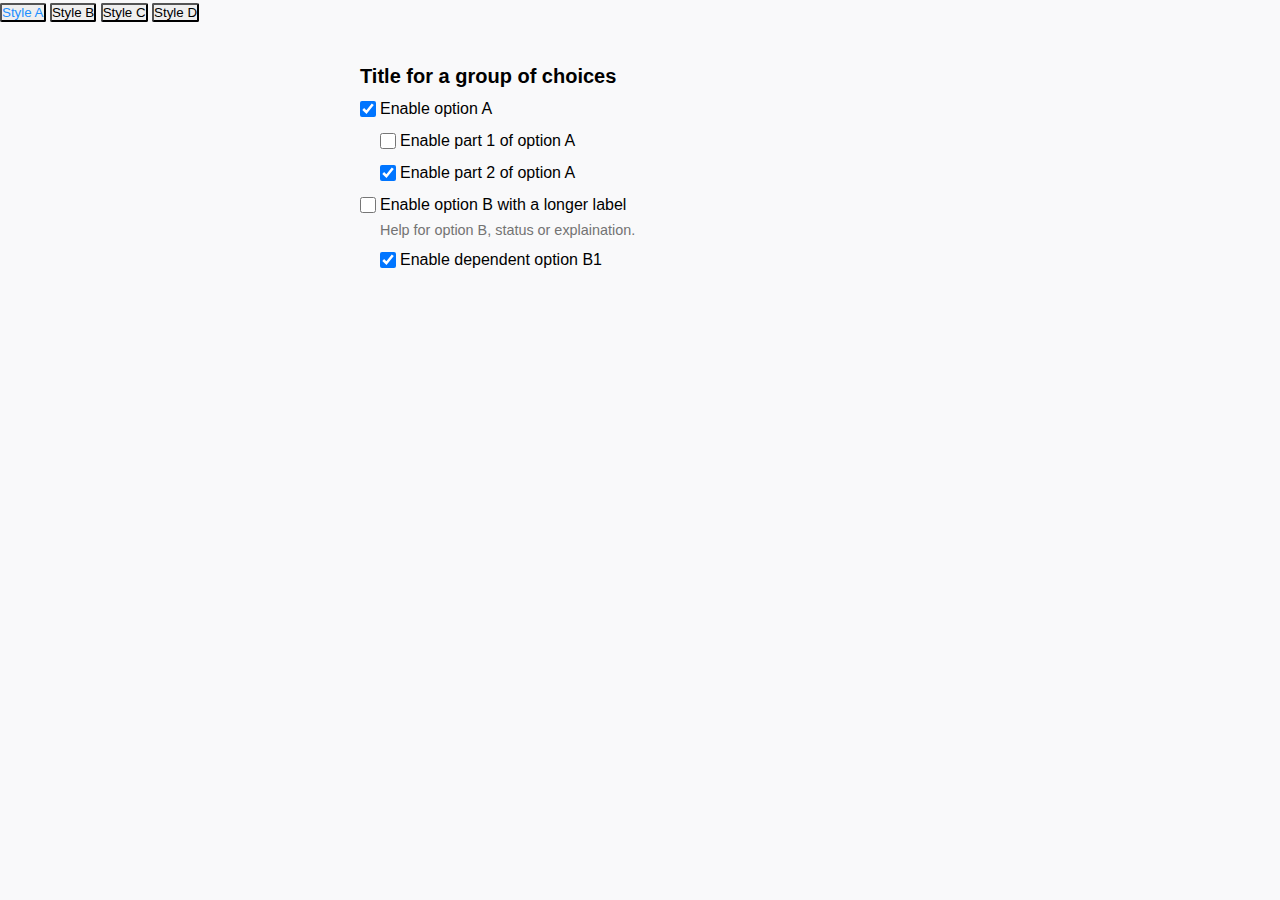
<file: PDS/components/checkbox/index.html>
<!DOCTYPE html>
<html>
<head>
  <meta charset="utf-8">
  <meta name="viewport" content="width=device-width">
  <meta name="description" content="Checkbox - Component - PDS">
  <title>Checkbox - Component - PDS</title>
  <link href="./../../base.css" rel="stylesheet">
  <link href="./../../variables.css" rel="stylesheet">
  <link href="./../../font.css" rel="stylesheet">
  <link href="./style.css" rel="stylesheet" title="styleA">
  <link href="./styleB.css" rel="alternate stylesheet" title="styleB">
  <link href="./styleC.css" rel="alternate stylesheet" title="styleC">
  <link href="./styleD.css" rel="alternate stylesheet" title="styleD">
  <style>
  </style>
</head>
<body onload="(function(){set_style_from_cookie(); updateBottomUp(); updateChild();})()">
  <form id="stlyeflip">
    <input type="submit" onclick="switch_style('styleA');return false;" name="theme" value="Style A" id="styleA">
    <input type="submit" onclick="switch_style('styleB');return false;" name="theme" value="Style B" id="styleB">
    <input type="submit" onclick="switch_style('styleC');return false;" name="theme" value="Style C" id="styleC">
    <input type="submit" onclick="switch_style('styleD');return false;" name="theme" value="Style D" id="styleD">
  </form>
  <div class="container-content">
    <section id="section-general-startup">
      <h2 class="label-section">Title for a group of choices</h2>
      <!--
      consider native fieldset & label approach to group Checkboxes
      https://developer.mozilla.org/en-US/docs/Web/HTML/Element/input/checkbox#Handling_multiple_checkboxes
      -->
      <div class="group-ui-elements item-checkbox">
        <input id="checkbox-01" type="checkbox" checked>
        <label for="checkbox-01">Enable option A</label>
      </div>
      <div class="group-ui-elements item-checkbox subcheckbox">
        <input id="checkbox-02" type="checkbox" class="part">
        <label for="checkbox-02">Enable part 1 of option A</label>
      </div>
      <div class="group-ui-elements item-checkbox subcheckbox">
        <input id="checkbox-03" type="checkbox" class="part" checked>
        <label for="checkbox-03">Enable part 2 of option A</label>
      </div>
      <div class="group-ui-elements item-checkbox has-helptext">
        <input id="checkbox-04" type="checkbox">
        <label for="checkbox-04">Enable option B with a longer label</label>
      </div>
      <div class="group-ui-elements item-helptext">
        Help for option B, status or explaination.
      </div>
      <div class="group-ui-elements item-checkbox subcheckbox">
        <input id="checkbox-05" type="checkbox" checked>
        <label for="checkbox-05">Enable dependent option B1</label>
      </div>
    </section>
  </div>


  <script src="./styleflip.js"></script>
  <script src="./checkcheckboxstate.js"></script>
</body>
</html>
</file>
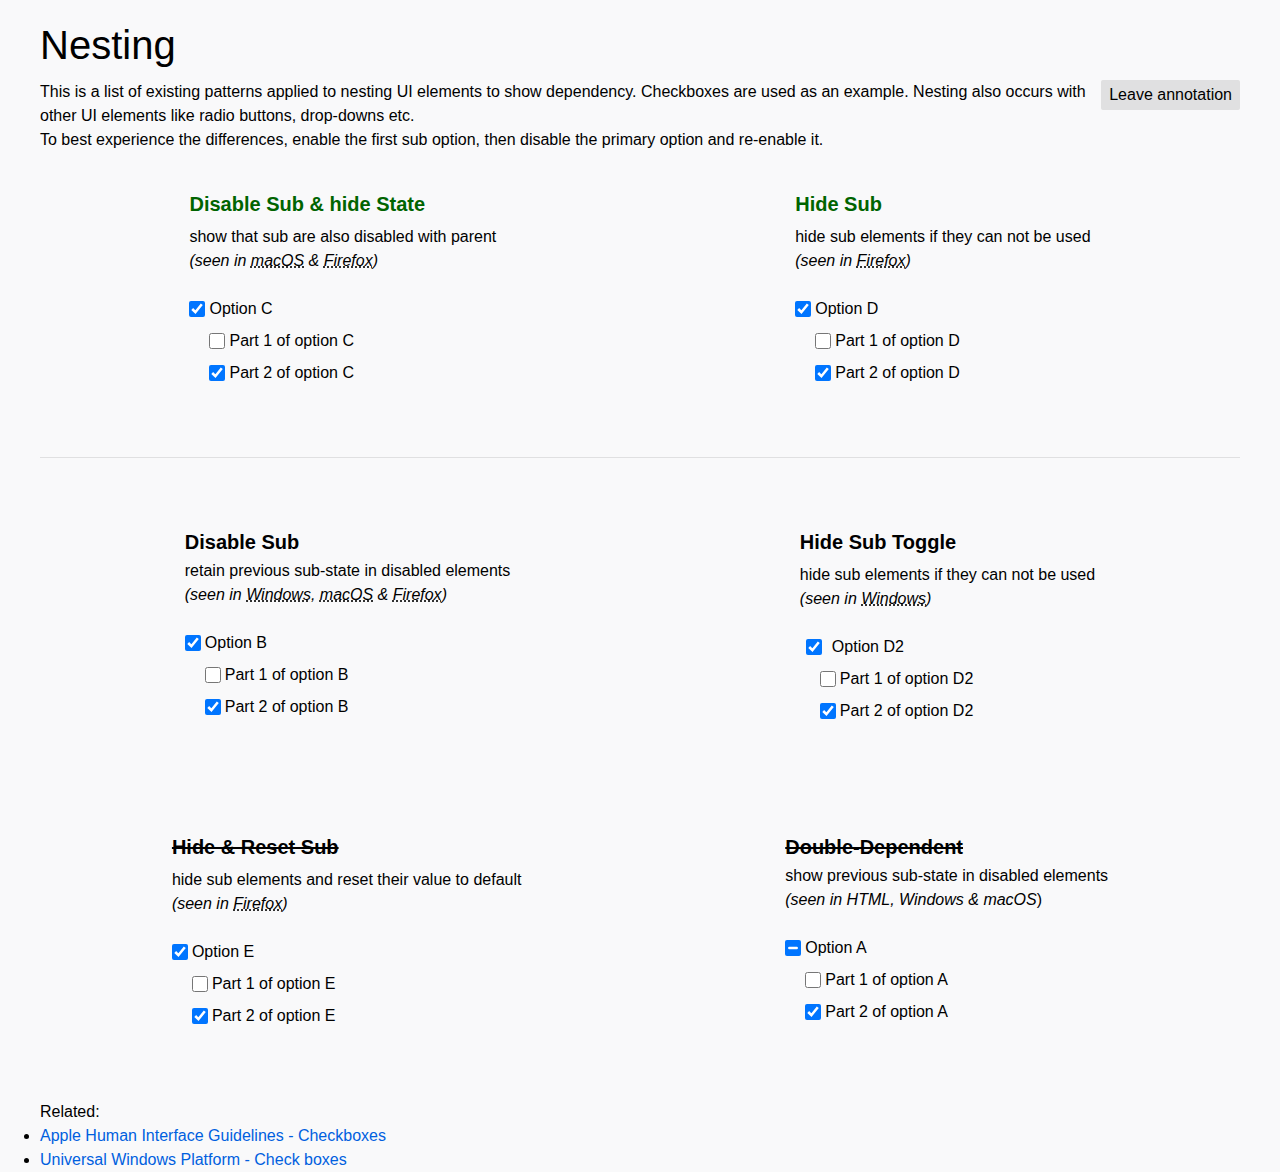
<file: PDS/components/nesting_UI_elements/index.html>
<!DOCTYPE html>
<html>
<head>
  <meta charset="utf-8">
  <meta name="viewport" content="width=device-width">
  <meta name="description" content="Nesting - Pattern - PDS">
  <title>Nesting - Pattern - PDS</title>
  <link href="./../../base.css" rel="stylesheet">
  <link href="./../../variables.css" rel="stylesheet">
  <link href="./../../font.css" rel="stylesheet">
  <link href="./styles.css" rel="stylesheet">
  <style>
  </style>
</head>
<body onload="(function(){updateBottomUp(); updateChild(); alluncheck_updateChild(); updateHideChild(); updateHideChild_toggle(); updateHideResSub();})()" style="margin:20px 40px; height: auto;">

  <h1 class="label-section" style="margin-bottom:10px;">Nesting</h1>
  <button onclick="(function(){annotateis();})()" style="float:right;">Leave annotation</button>
  <p>This is a list of existing patterns applied to nesting UI elements to show dependency. Checkboxes are used as an example. Nesting also occurs with other UI elements like radio buttons, drop-downs etc.</p>
  <p>To best experience the differences, enable the first sub option, then disable the primary option and re-enable it.</p>
  <div style="display: flex; flex-wrap: wrap; justify-content: flex-start;">


    <div class="container-content">
      <section id="disable-visible-state">
        <h2 class="label-section" style="color:darkgreen;">Disable Sub &amp; hide State</h2>
        <p class="label-section">show that sub are also disabled with parent<br/>
          <em>(seen in <abbr title="Preferences - App Store">macOS</abbr> &amp; <abbr title="Firefox Preferences - Search Suggestions, Data Collection">Firefox</abbr>)</em><br/>&nbsp;</p>
        <div class="group-ui-elements item-checkbox">
          <input id="alluncheck_parent" type="checkbox" checked>
          <label for="alluncheck_parent">Option C</label>
        </div>
        <div class="group-ui-elements item-checkbox subcheckbox">
          <input id="alluncheck_childA" type="checkbox">
          <label for="alluncheck_childA">Part 1 of option C</label>
        </div>
        <div class="group-ui-elements item-checkbox subcheckbox">
          <input id="alluncheck_childB" type="checkbox" checked>
          <label for="alluncheck_childB">Part 2 of option C</label>
        </div>
      </section>
    </div>

    <div class="container-content">
      <section id="disable-visible-state">
        <h2 class="label-section" style="color:darkgreen;">Hide Sub</h2>
        <p class="label-section">hide sub elements if they can not be used<br/>
          <em>(seen in <abbr title="Firefox Preferences - Performance">Firefox</abbr>)</em><br/>&nbsp;</p>
        <div class="group-ui-elements item-checkbox">
          <input id="hidesub_parent" type="checkbox" checked>
          <label for="hidesub_parent">Option D</label>
        </div>
        <div class="group-ui-elements item-checkbox subcheckbox">
          <input id="hidesub_childA" type="checkbox">
          <label for="hidesub_childA">Part 1 of option D</label>
        </div>
        <div class="group-ui-elements item-checkbox subcheckbox">
          <input id="hidesub_childB" type="checkbox" checked>
          <label for="hidesub_childB">Part 2 of option D</label>
        </div>
      </section>
    </div>

<hr/>

    <div class="container-content">
      <section id="disable-sub-retain">
        <h2 class="label-section group-ui-elements has-helptext">Disable Sub</h2>
        <p class="label-section">retain previous sub-state in disabled elements<br/>
          <em>(seen in <abbr title="Settings - Network - Proxy">Windows</abbr>, <abbr title="Preferences - Date and Time">macOS</abbr> &amp; <abbr title="Preferences - Block dangerous content">Firefox</abbr>)</em><br/>&nbsp;</p>
        <div class="group-ui-elements item-checkbox">
          <input id="checkbox-04" type="checkbox" checked>
          <label for="checkbox-04">Option B</label>
        </div>
        <div class="group-ui-elements item-checkbox subcheckbox">
          <input id="checkbox-05" type="checkbox">
          <label for="checkbox-05">Part 1 of option B</label>
        </div>
        <div class="group-ui-elements item-checkbox subcheckbox">
          <input id="checkbox-06" type="checkbox" checked>
          <label for="checkbox-06">Part 2 of option B</label>
        </div>
      </section>
    </div>

    <div class="container-content">
      <section id="disable-visible-state">
        <h2 class="label-section">Hide Sub Toggle</h2>
        <p class="label-section">hide sub elements if they can not be used<br/>
          <em>(seen in <abbr title="Windows 10 Preferences">Windows</abbr>)</em><br/>&nbsp;</p>
        <div class="group-ui-elements item-checkbox">
          <input id="hidesubt_parent" class="toggle" type="checkbox" checked>
          <label for="hidesubt_parent">Option D2</label>
        </div>
        <div class="group-ui-elements item-checkbox subcheckbox">
          <input id="hidesubt_childA" type="checkbox">
          <label for="hidesubt_childA">Part 1 of option D2</label>
        </div>
        <div class="group-ui-elements item-checkbox subcheckbox">
          <input id="hidesubt_childB" type="checkbox" checked>
          <label for="hidesubt_childB">Part 2 of option D2</label>
        </div>
      </section>
    </div>

    <div class="container-content">
      <section id="disable-visible-state">
        <h2 class="label-section" style="text-decoration:line-through;">Hide &amp; Reset Sub</h2>
        <p class="label-section">hide sub elements and reset their value to default<br/>
          <em>(seen in <abbr title="Firefox Preferences - History">Firefox</abbr>)</em><br/>&nbsp;</p>
        <div class="group-ui-elements item-checkbox">
          <input id="hideResSub_parent" type="checkbox" checked>
          <label for="hideResSub_parent">Option E</label>
        </div>
        <div class="group-ui-elements item-checkbox subcheckbox">
          <input id="hideResSub_childA" type="checkbox">
          <label for="hideResSub_childA">Part 1 of option E</label>
        </div>
        <div class="group-ui-elements item-checkbox subcheckbox">
          <input id="hideResSub_childB" type="checkbox" checked>
          <label for="hideResSub_childB">Part 2 of option E</label>
        </div>
      </section>
    </div>

    <div class="container-content">
      <section id="indetermined">
        <h2 class="label-section group-ui-elements has-helptext" style="text-decoration:line-through;">Double-Dependent</h2>
        <p class="label-section">show previous sub-state in disabled elements<br/>
          <em>(seen in HTML, Windows &amp; macOS</em>)<br/>&nbsp;</p>
        <div class="group-ui-elements item-checkbox">
          <input id="checkbox-01" type="checkbox" checked>
          <label for="checkbox-01">Option A</label>
        </div>
        <div class="group-ui-elements item-checkbox subcheckbox">
          <input id="checkbox-02" type="checkbox" class="part">
          <label for="checkbox-02">Part 1 of option A</label>
        </div>
        <div class="group-ui-elements item-checkbox subcheckbox">
          <input id="checkbox-03" type="checkbox" class="part" checked>
          <label for="checkbox-03">Part 2 of option A</label>
        </div>
      </section>
    </div>

  </div>

  <p>Related:
    <ul>
      <li><a href="https://developer.apple.com/macos/human-interface-guidelines/buttons/checkboxes/#bxlabels-checkboxes-onoff-examples">Apple Human Interface Guidelines - Checkboxes</a></li>
      <li><a href="https://docs.microsoft.com/en-us/windows/uwp/design/controls-and-patterns/checkbox">Universal Windows Platform - Check boxes</a></li>
    </ul>
  </p>
  <script src="./checkcheckboxstate.js"></script>
</body>
</html>
</file>
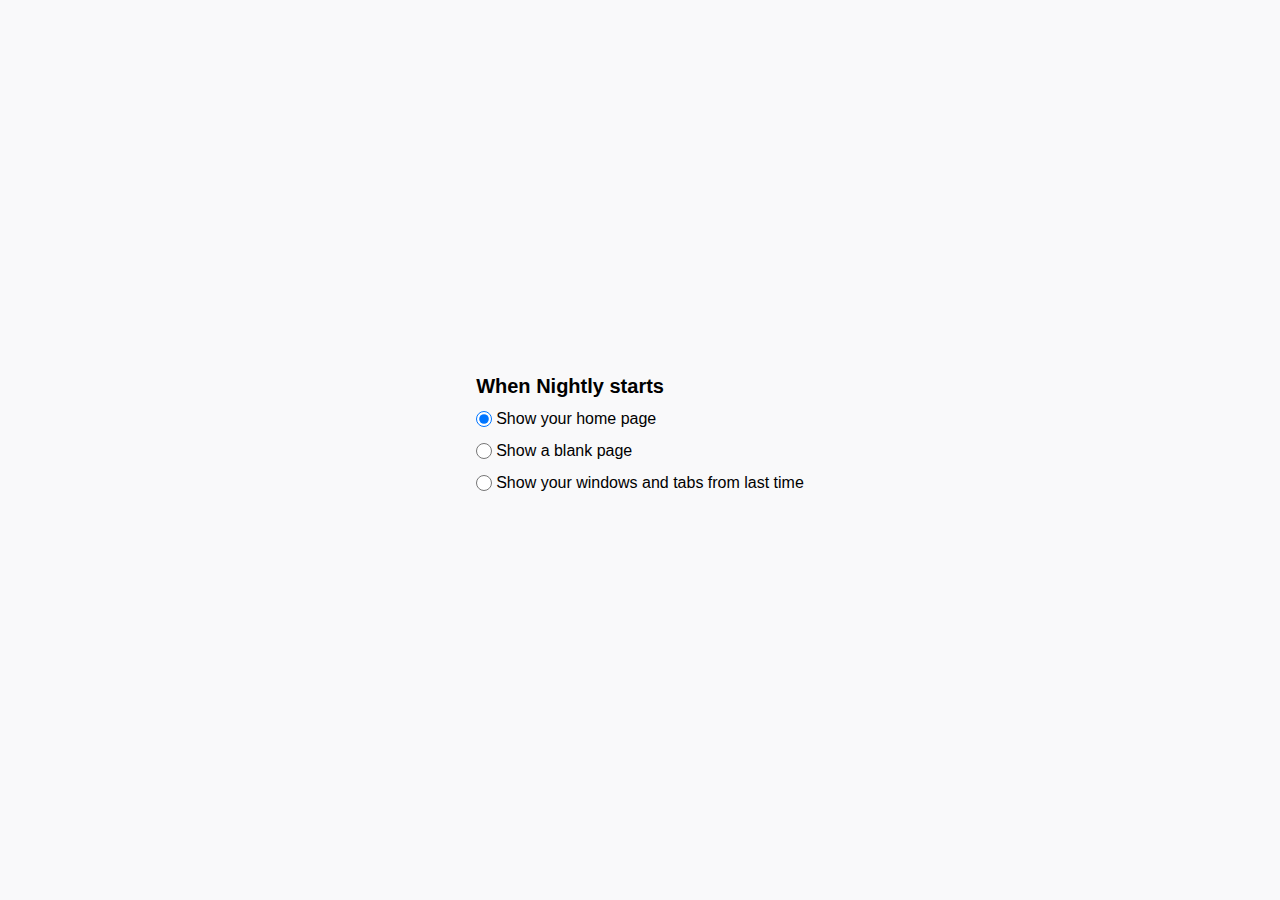
<file: PDS/components/radio-buttons/index.html>
<!DOCTYPE html>
<html>
<head>
  <meta charset="utf-8">
  <meta name="viewport" content="width=device-width">
  <meta name="description" content="Radio-Buttons - Component - PDS">
  <title>Radio-Buttons - Component - PDS</title>
  <link href="./../../base.css" rel="stylesheet">
  <link href="./../../variables.css" rel="stylesheet">
  <link href="./../../font.css" rel="stylesheet">
  <link href="./style.css" rel="stylesheet"
</head>
<body class="demo">
  <div class="container-demo">
    <section id="section-general-startup">
      <h2 class="label-section">When Nightly starts</h2>
      <div class="group-ui-elements">
        <div class="group-ui-elements item-radiobutton">
          <input type="radio" name="group1" id="radio-01" checked>
          <label for="radio-01">Show your home page</label>
        </div>
        <div class="group-ui-elements item-radiobutton">
          <input type="radio" name="group1" id="radio-02">
          <label for="radio-02">Show a blank page</label>
        </div>
        <div class="group-ui-elements item-radiobutton">
          <input type="radio" name="group1" id="radio-03">
          <label for="radio-03">Show your windows and tabs from last time</label>
        </div>
      </div>
    </section>
  </div>
</body>
</html>
</file>
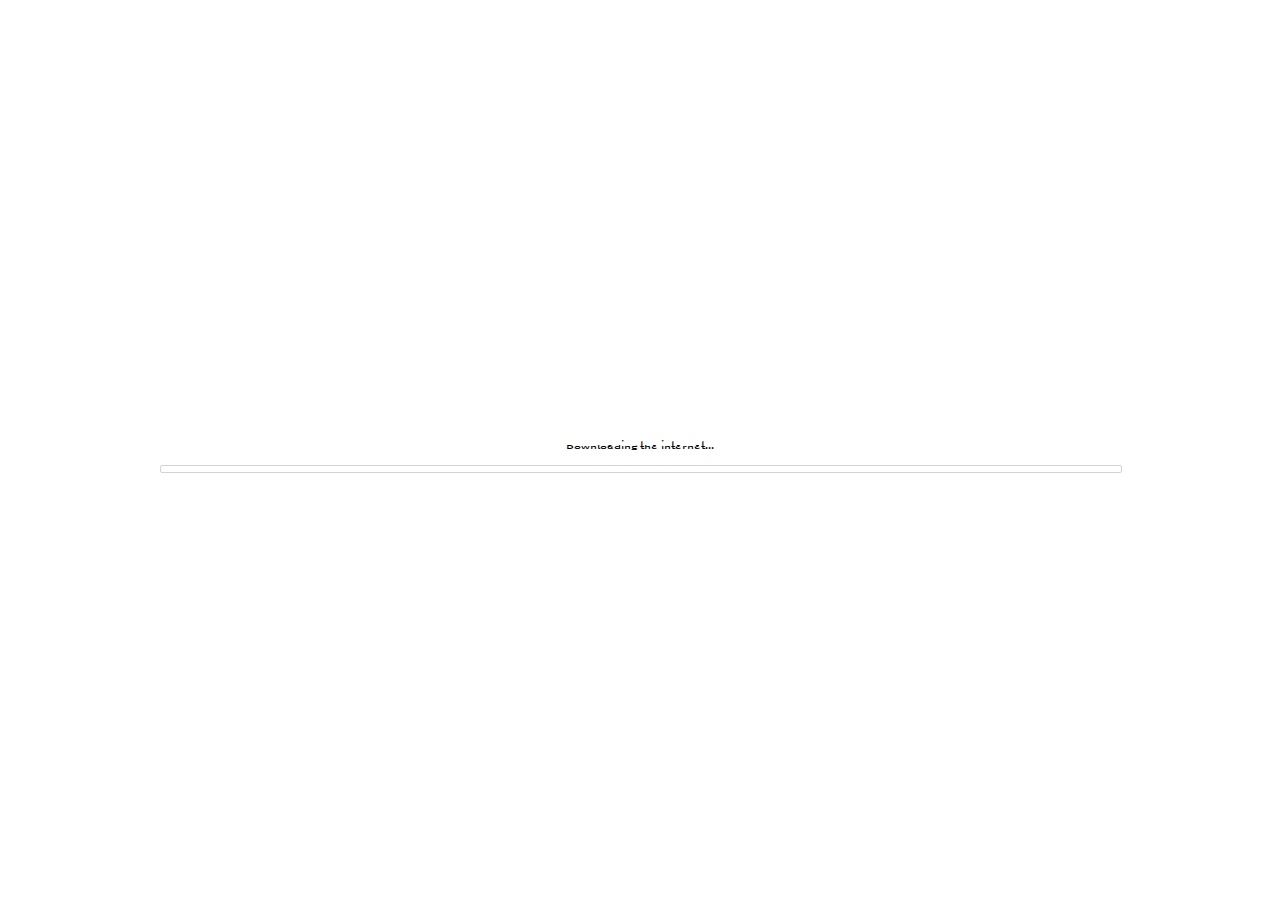
<file: PerceivedPerformance/Tolerance/example-do.html>
<!DOCTYPE html>
<html>
<head>
  <meta charset="utf-8">
  <meta name="viewport" content="width=device-width">
  <meta name="description" content="Do - Tolerance - Perceived Performance">
  <title>Do - Tolerance - Perceived Performance</title>
  <link href="./../base.css" rel="stylesheet">
  <link href="./../font.css" rel="stylesheet">
  <link href="./style.css" rel="stylesheet">
  <style>
  </style>
</head>
<body>
  <div id='prog-bar-cont'>
    <p>Downloading the internet...</p>
    <div id="prog-bar">
      <div id="background"></div>
    </div>
  </div>
  <script>
  </script>
</body>
</html>
</file>
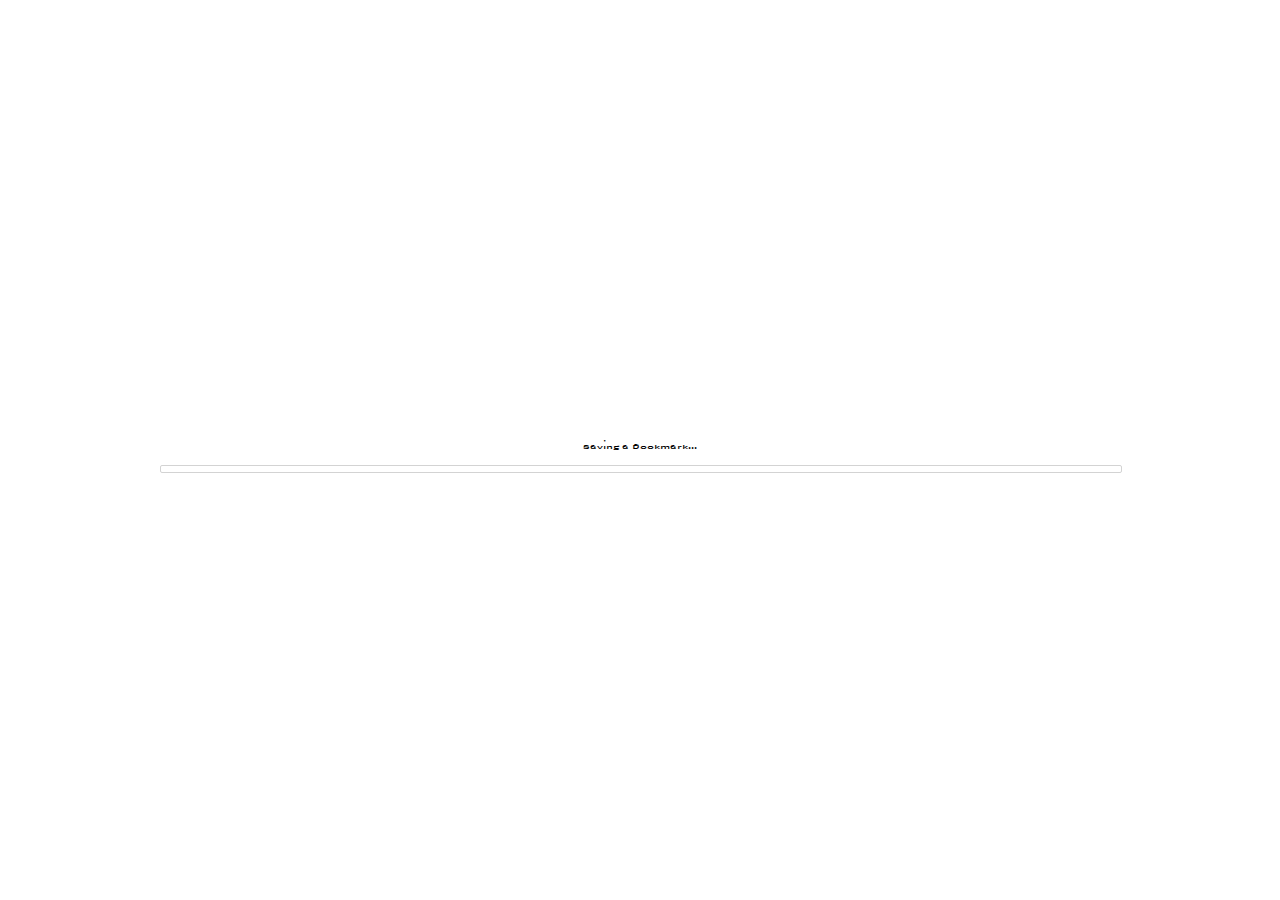
<file: PerceivedPerformance/Tolerance/example-dont.html>
<!DOCTYPE html>
<html>
<head>
  <meta charset="utf-8">
  <meta name="viewport" content="width=device-width">
  <meta name="description" content="Don't - Tolerance - Perceived Performance">
  <title>Don't - Tolerance - Perceived Performance</title>
  <link href="./../base.css" rel="stylesheet">
  <link href="./../font.css" rel="stylesheet">
  <link href="./style.css" rel="stylesheet">
  <style>
  </style>
</head>
<body>
  <div id='prog-bar-cont'>
    <p>Saving a Bookmark...</p>
    <div id="prog-bar">
      <div id="background"></div>
    </div>
  </div>
  <script>
  </script>
</body>
</html>
</file>
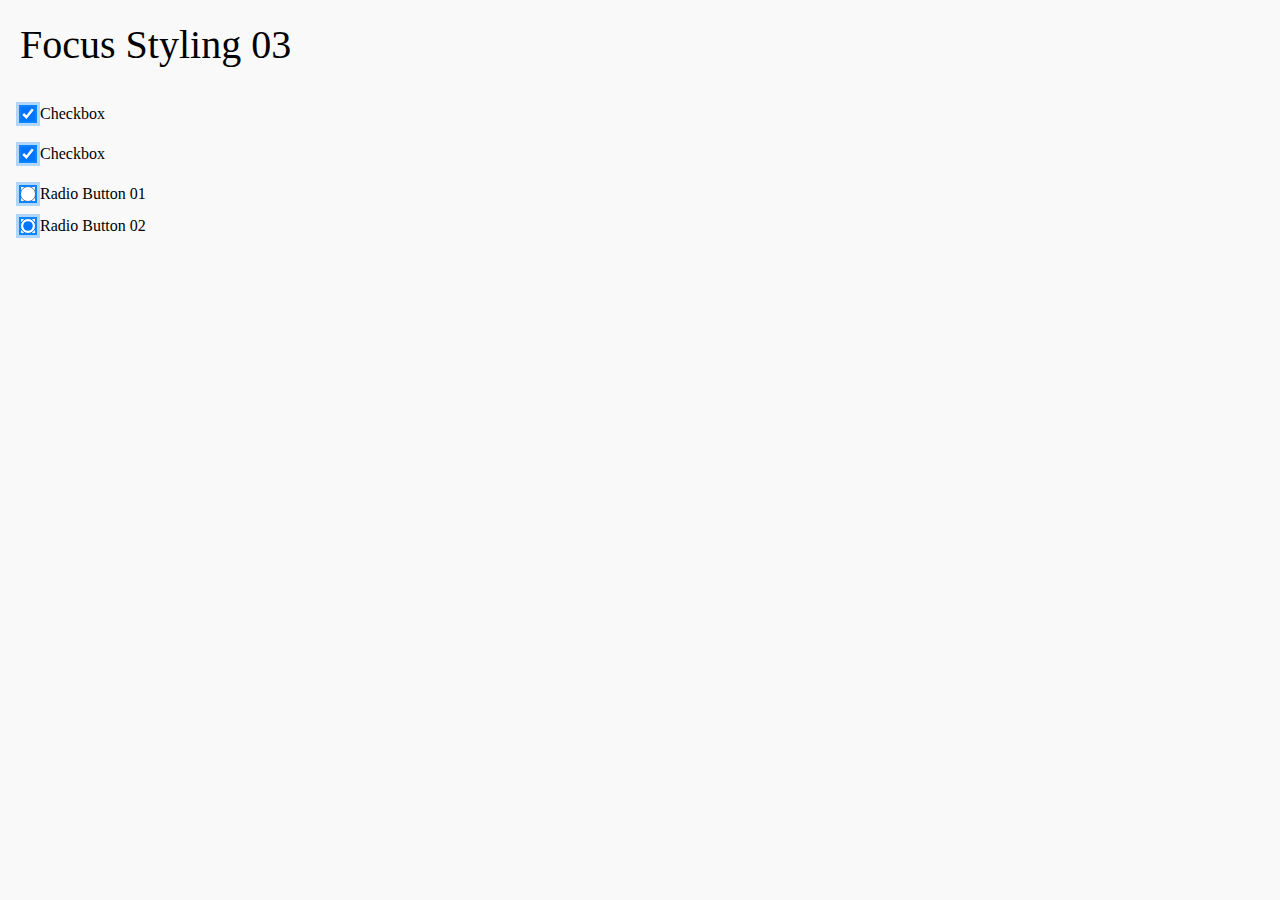
<file: PDS/components/checkbox/Focus States.html>
<!DOCTYPE html>
<html><head>
  <meta http-equiv="content-type" content="text/html; charset=UTF-8">
    <title>Focus States</title>
    <meta charset="UTF-8">

    <link href="Focus%20States_files/variables.css" type="text/css" rel="stylesheet">
    <link href="Focus%20States_files/styles-common.css" type="text/css" rel="stylesheet">
    <link href="Focus%20States_files/styles-ui-controls.css" type="text/css" rel="stylesheet">
    <link href="Focus%20States_files/styles-focus-state.css" type="text/css" rel="stylesheet">
  </head>

  <body spellcheck="false">
    <div class="container-grid">

      <!-- Focus Styling 03 //-->
      <div class="grid-cell focus-style-03">
        <h1>Focus Styling 03</h1>

        <div class="group-ui-elements item-checkbox">
          <input id="checkbox-03-A" class="focus" checked="checked" type="checkbox">
          <label for="checkbox-03-A">Checkbox</label>
        </div>

        <div class="group-ui-elements item-checkbox">
          <input id="checkbox-03-B" class="focus" checked="checked" type="checkbox">
          <label for="checkbox-03-B">Checkbox</label>
        </div>

        <div class="group-ui-elements item-checkbox item-radio">
          <input id="radio-03-A" class="focus" name="radio-03" type="radio">
          <label for="radio-03-A">Radio Button 01</label>
        </div>

        <div class="group-ui-elements item-checkbox item-radio">
          <input id="radio-03-B" class="focus" name="radio-03" checked="checked" type="radio">
          <label for="radio-03-B">Radio Button 02</label>
        </div>

      </div>
    </div>
  </body></html>
</file>
<file: PDS/base.css>
/* ====================== */
/* ---General Styles----- */
/* ====================== */

* {
  margin: 0;
  padding: 0;
  box-sizing: border-box;
}

html {
  height: 100%;
}

body {
  padding: 0;
  height: 100%;
  background-color: var(--grey-10);
  font: -moz-dialog;
  font-family: -apple-system,BlinkMacSystemFont,"Segoe UI",Roboto,Oxygen-Sans,Ubuntu,Cantarell,"Helvetica Neue",sans-serif;
  line-height: 1.5em;
}

body.demo {
  display:flex;
  justify-content:center;
  align-items:center;
  width:100%;
  height:100%;
}

button, select, input {
  -moz-appearance: none;
  border-radius: var(--border-radius);
}

hr {
  margin: 0 auto;
  margin-bottom: 32px;
  width: 100%;
  border: none;
  height: 1px;
  background-color:var(--grey-90-10);
}

a:link {
  color: var(--blue-60);
  text-decoration: none;
}

a:hover {
  color: var(--blue-70);
  text-decoration: underline;
}

a:visited {
  color: var(--blue-60);
}


/* ====================== */
/* ---Content Styles----- */
/* ====================== */

h2.label-section {
  font-size: 1.25em;
  line-height: 1.25em;
  margin-bottom: 8px;
}

section {
  margin-bottom: 32px;
  width: -moz-fit-content;
}

.container-content,
.container-demo {
  margin: 0 auto;
  padding: 20px;
}

.container-demo {
  width: -moz-fit-content;
}

.group-ui-elements {
  margin-bottom: 16px;
}

.group-ui-elements.item-checkbox,
.group-ui-elements.item-radiobutton {
  display: flex;
  align-items: center;
}

.group-ui-elements.subitem,
.group-ui-elements.item-checkbox.subcheckbox,
.group-ui-elements.item-radiobutton.subradiobutton {
  padding-left: 20px;
}

.group-ui-elements.item-checkbox + .group-ui-elements.item-checkbox,
.group-ui-elements.item-radiobutton + .group-ui-elements.item-radiobutton {
  margin-top: -8px;
}

.group-ui-elements.has-helptext {
  margin-bottom: 4px;
}

.group-ui-elements.item-checkbox + .item-helptext,
.group-ui-elements.item-radiobutton + .item-helptext {
  margin-left: 20px;
}

.item-helptext {
  font-size: .9em;
  line-height: 1.35em;
  color: #737373;
}

.item-helptext + .group-ui-elements.item-checkbox,
.item-helptext + .group-ui-elements.item-radiobutton {
  margin-top: -8px; /* ensure that a checkbox after a checkbox with helptext is decently spaced */
}
</file>
<file: PDS/variables.css>
/* ====================== */
/* ------Variables------- */
/* ====================== */

:root {
   --magenta-50:#ff1ad9;
   --magenta-60:#ed00b5;
   --magenta-70:#b5007f;
   --magenta-80:#7d004f;
   --magenta-90:#440027;

   --purple-50:#9400ff;
   --purple-60:#8000d7;
   --purple-70:#6200a4;
   --purple-80:#440071;
   --purple-90:#25003e;

   --blue-40:#45a1ff;
   --blue-50:#0a84ff;
   --blue-60:#0060df;
   --blue-70:#003eaa;
   --blue-80:#002275;
   --blue-90:#000f40;

   --teal-50:#00feff;
   --teal-60:#00c8d7;
   --teal-70:#008ea4;
   --teal-80:#005a71;
   --teal-90:#002d3e;

   --green-50:#30e60b;
   --green-60:#12bc00;
   --green-70:#058b00;
   --green-80:#006504;
   --green-90:#003706;

   --yellow-50:#ffe900;
   --yellow-60:#d7b600;
   --yellow-70:#a47f00;
   --yellow-80:#715100;
   --yellow-90:#3e2800;

   --red-50:#ff0039;
   --red-60:#d70022;
   --red-70:#a4000f;
   --red-80:#5a0002;
   --red-90:#3e0200;

   --orange-50:#ff9400;
   --orange-60:#d76e00;
   --orange-70:#a44900;
   --orange-80:#712b00;
   --orange-90:#3e1300;

   --white:#ffffff;

   --grey-10:#f9f9fa;
   --grey-20:#ededf0;
   --grey-30:#d7d7db;
   --grey-40:#b1b1b3;
   --grey-50:#737373;
   --grey-60:#4a4a4f;
   --grey-70:#38383d;
   --grey-80:#2a2a2e;
   --grey-90:#0c0c0d;
   --grey-90-values: 240, 4%, 5%;
   --grey-90-90: hsla(var(--grey-90-values), .9);
   --grey-90-80: hsla(var(--grey-90-values), .8);
   --grey-90-70: hsla(var(--grey-90-values), .7);
   --grey-90-60: hsla(var(--grey-90-values), .6);
   --grey-90-50: hsla(var(--grey-90-values), .5);
   --grey-90-40: hsla(var(--grey-90-values), .4);
   --grey-90-30: hsla(var(--grey-90-values), .3);
   --grey-90-20: hsla(var(--grey-90-values), .2);
   --grey-90-10: hsla(var(--grey-90-values), .1);

   --ink-70:#363959;
   --ink-80:#202340;
   --ink-90:#0f1126;

  /* Colors */
  --blue-50-values: 210, 100%, 52%;

  --blue-50-10: hsla(var(--blue-50-values), .1);
  --blue-50-20: hsla(var(--blue-50-values), .2);
  --blue-50-30: hsla(var(--blue-50-values), .3);


  --teal-50-values: 180, 100%, 50%;
  --teal-60-values: 184, 100%, 42%;

  --teal-50-10: hsla(var(--teal-50-values), .1);
  --teal-50-20: hsla(var(--teal-50-values), .2);

  --teal-60-10: hsla(var(--teal-60-values), .1);
  --teal-60-20: hsla(var(--teal-60-values), .2);


  --grey-10-values: 240, 9%, 98%;

  --grey-10: hsl(var(--grey-10-values));
  --grey-90: hsl(var(--grey-90-values));

  --grey-10-025: hsla(var(--grey-10-values), .025);
  --grey-10-05: hsla(var(--grey-10-values), .05);
  --grey-10-10: hsla(var(--grey-10-values), .1);
  --grey-10-20: hsla(var(--grey-10-values), .2);
  --grey-10-30: hsla(var(--grey-10-values), .3);
  --grey-10-40: hsla(var(--grey-10-values), .4);

  --grey-90-025: hsla(var(--grey-90-values), .025);
  --grey-90-05: hsla(var(--grey-90-values), .05);

  /* Animation Curves */
  --animation-curve: cubic-bezier(.07,.95,0,1);


  /* Border Radii */
  --border-radius: 2px;
  --border-radius-inner: 3px;
  --border-radius-outer: 4px;
}
</file>
<file: PDS/font.css>
/* ====================== */
/* --------Fonts--------- */
/* ====================== */

/* via https://github.com/dnordstrom/firasans.kit */
/* Regular */
@font-face {
    font-family: 'Fira Sans';
    src: url([data-uri]) format('woff');
    font-weight: 400;
    font-style: normal;
}
</file>
<file: PDS/components/checkbox/style.css>
/* ====================== */
/* ---Content Styles----- */
/* ====================== */

#styleA { /* mark current style */
  color: DodgerBlue;
}

h2.label-section {
  font-size: 1.25em;
  line-height: 1.25em;
  margin-bottom: 8px;
}

section {
  margin-bottom: 32px;
  width: -moz-fit-content;
}

.container-content {
  margin: 0 auto;
  padding: 40px;
  width: 640px;
}

.group-ui-elements {
  margin-bottom: 16px;
}

.group-ui-elements.item-checkbox {
  display: flex;
  align-items: center;
}

.group-ui-elements.subitem,
.group-ui-elements.item-checkbox.subcheckbox {
  padding-left: 20px;
}

.group-ui-elements.item-checkbox + .group-ui-elements.item-checkbox {
  margin-top: -8px;
}

.group-ui-elements.has-helptext {
  margin-bottom: 4px;
}

.group-ui-elements.item-checkbox + .item-helptext {
  margin-left: 20px;
}

.item-helptext {
  font-size: .9em;
  line-height: 1.35em;
  color: #737373;
}

.item-helptext + .group-ui-elements.item-checkbox {
  margin-top: -8px; /* ensure that a checkbox after a checkbox with helptext is decently spaced */
}

/* ====================== */
/* ------UI Styles------- */
/* ====================== */

/* --------Radio and Checkboxes-------- */

@keyframes checked {
  from {
  background-size: 8px;
  }
  to {
  background-size: 16px;
  }
}

input[type="checkbox"],
input[type="checkbox"]:disabled:hover,
input[type="checkbox"]:disabled:hover:active,
input[type="radio"] {
  margin-right: 4px;
  width: 16px;
  height: 16px;
  background-color: var(--grey-90-10);
  border: 1px solid var(--grey-90-30); /* This might be a contrast problem if required to see, to identify as a ckechbox
  http://leaverou.github.io/contrast-ratio/#rgba%2812%2C%2012%2C%2013%2C%200.2%29-on-rgb%28249%2C%20249%2C%20250%29%3B
  border: 1px solid var(--grey-90-40); /* for contrast  WCAG AA large text
  border: 1px solid var(--grey-90-60); /* for contrast  WCAG AA normal text*/
  background-size: 4px;
  background-repeat: no-repeat;
  background-position: center center;
}

input[type="checkbox"] + label,
input[type="radio"] + label {
  flex: 1 1 auto; /* ensure that all labels in a group stretch to the same width,
                     to allow for selecting with the mouse just moving up or down */
}

input[type="radio"] {
  border-radius: 100%;
}

input[type="checkbox"]:hover,
input[type="radio"]:hover {
  background-color: var(--grey-90-20);
}

input[type="checkbox"]:hover:active,
input[type="radio"]:hover:active {
  background-color: var(--grey-90-30);
}

input[type="checkbox"]:checked,
input[type="checkbox"]:checked:disabled:hover,
input[type="checkbox"]:checked:disabled:hover:active,
input[type="radio"]:checked {
  background-color: var(--blue-50);
  background-image: url("./check-16_whitefill_oldshape.svg");
  background-size: 16px;

  animation-name: checked;
  animation-delay: 0;
  animation-direction: forwards;
  animation-duration: 500ms;
  animation-iteration-count: 1;
  animation-timing-function:  var(--animation-curve);
}
input[type="radio"]:checked {
  background-image: url("../images/radio-16.svg");
}

input[type="checkbox"]:checked:hover,
input[type="radio"]:checked:hover {
  background-color: var(--blue-60);
}

input[type="checkbox"]:checked:hover:active,
input[type="radio"]:checked:hover:active {
  background-color: var(--blue-70);
}


/* --------Indetermined-------- */

input[type="checkbox"]:indeterminate {
  background-color: var(--blue-50);
  background-image: url("./indetermined.svg");
  background-size: 16px;
}

/* --------Disabled-------- */

input[type="checkbox"]:disabled {
  opacity: 0.5;
}

input[type="checkbox"]:disabled + label {
  color: rgb(127, 127, 127);
}


/* --------Focus-------- */

button:focus,
input[type="checkbox"]:focus,
input[type="radio"]:focus {
  box-shadow: 0 0 0 1px var(--blue-50) inset,
              0 0 0 4px var(--blue-50-10),
              0 0 0 2px var(--blue-50-20);

  animation-name: focus-ring-color-shift;
  animation-delay: 0;
  animation-direction: alternate;
  animation-duration: 2s;
  animation-iteration-count: infinite;
}

button.button-primary:focus,
input[type="checkbox"]:checked:focus,
input[type="radio"]:checked:focus {
  box-shadow: 0 0 0 1px var(--blue-50) inset,
              0 0 0 4px var(--blue-50-10),
              0 0 0 2px var(--blue-50-20),
              0 0 0 2px #fff inset;
  animation-name: focus-ring-color-shift-solid;
}


/* --------Transitions-------- */

button,
select,
input[type="text"],
input[type="checkbox"] {
  transition-property: box-shadow;
  transition-duration: 150ms;
  transition-timing-function: cubic-bezier(var(--animation-curve));
}


@keyframes focus-ring-color-shift {
  from {
    box-shadow: 0 0 0 1px var(--blue-50) inset,
                0 0 0 4px var(--blue-50-10),
                0 0 0 2px var(--blue-50-20);
  }
  to {
    box-shadow: 0 0 0 1px var(--teal-60) inset,
                0 0 0 4px var(--teal-50-10),
                0 0 0 2px var(--teal-60-20);
  }
}

@keyframes focus-ring-color-shift-solid {
  from {
    box-shadow: 0 0 0 1px var(--blue-50) inset,
                0 0 0 4px var(--blue-50-10),
                0 0 0 2px var(--blue-50-20),
                0 0 0 2px #fff inset;
  }
  to {
    box-shadow: 0 0 0 1px var(--teal-60) inset,
                0 0 0 4px var(--teal-50-10),
                0 0 0 2px var(--teal-60-20),
                0 0 0 2px #fff inset;
  }
}
</file>
<file: PDS/components/checkbox/styleB.css>
/* ====================== */
/* ---Content Styles----- */
/* ====================== */

body {
  border: 5px solid red;
}

h2.label-section {
  font-size: 1.25em;
  line-height: 1.25em;
  margin-bottom: 8px;
}

section {
  margin-bottom: 32px;
}

.container-content {
  margin: 0 auto;
  padding: 40px;
  width: 640px;
}

.group-ui-elements {
  margin-bottom: 16px;
}

.group-ui-elements.item-checkbox {
  display: flex;
  align-items: center;
}

.group-ui-elements.subitem,
.group-ui-elements.item-checkbox.subcheckbox {
  padding-left: 20px;
}

.group-ui-elements.item-checkbox + .group-ui-elements.item-checkbox {
  margin-top: -8px;
}

.group-ui-elements.has-helptext {
  margin-bottom: 4px;
}

.group-ui-elements.item-checkbox + .item-helptext {
  margin-left: 20px;
}

.item-helptext {
  font-size: .9em;
  line-height: 1.35em;
  color: #737373;
}

/* ====================== */
/* ------UI Styles------- */
/* ====================== */

/* --------Radio and Checkboxes-------- */

@keyframes checked {
  from {
  background-size: 8px;
  }
  to {
  background-size: 16px;
  }
}

input[type="checkbox"],
input[type="radio"] {
  margin-right: 4px;
  width: 16px;
  height: 16px;
  background-color: var(--grey-90-10);
    /*
    This might be a contrast problem if required to see, to identify as a ckechbox
    http://leaverou.github.io/contrast-ratio/#rgba%2812%2C%2012%2C%2013%2C%200.2%29-on-rgb%28249%2C%20249%2C%20250%29%3B
    */
  background-size: 4px;
  background-repeat: no-repeat;
  background-position: center center;

  flex: 0 1 auto; /*  */
}

input[type="checkbox"] + label,
input[type="radio"] + label {
  flex: 1 1 auto; /* ensure that all labels in a group stretch to the same width,
                     to allow for selecting with the mouse just moving up or down */
}

input[type="radio"] {
  border-radius: 100%;
}

input[type="checkbox"]:hover,
input[type="radio"]:hover {
  background-color: var(--grey-90-20);
}

input[type="checkbox"]:hover:active,
input[type="radio"]:hover:active {
  background-color: var(--grey-90-30);
}

input[type="checkbox"]:checked,
input[type="radio"]:checked {
  background-color: var(--blue-50);
  background-image: url("./check-16.svg");
  background-size: 16px;

  animation-name: checked;
  animation-delay: 0;
  animation-direction: forwards;
  animation-duration: 500ms;
  animation-iteration-count: 1;
  animation-timing-function:  var(--animation-curve);
}
input[type="radio"]:checked {
  background-image: url("../images/radio-16.svg");
}

input[type="checkbox"]:checked:hover,
input[type="radio"]:checked:hover {
  background-color: var(--blue-60);
}

input[type="checkbox"]:checked:hover:active,
input[type="radio"]:checked:hover:active {
  background-color: var(--blue-70);
}


/* --------Focus-------- */

button:focus,
input[type="checkbox"]:focus,
input[type="radio"]:focus {
  box-shadow: 0 0 0 1px var(--blue-50) inset,
              0 0 0 4px var(--blue-50-10),
              0 0 0 2px var(--blue-50-20);

  animation-name: focus-ring-color-shift;
  animation-delay: 0;
  animation-direction: alternate;
  animation-duration: 2s;
  animation-iteration-count: infinite;
}

button.button-primary:focus,
input[type="checkbox"]:checked:focus,
input[type="radio"]:checked:focus {
  box-shadow: 0 0 0 1px var(--blue-50) inset,
              0 0 0 4px var(--blue-50-10),
              0 0 0 2px var(--blue-50-20),
              0 0 0 2px #fff inset;
  animation-name: focus-ring-color-shift-solid;
}


/* --------Transitions-------- */

button,
select,
input[type="text"],
input[type="checkbox"] {
  transition-property: box-shadow;
  transition-duration: 150ms;
  transition-timing-function: cubic-bezier(var(--animation-curve));
}


@keyframes focus-ring-color-shift {
  from {
    box-shadow: 0 0 0 1px var(--blue-50) inset,
                0 0 0 4px var(--blue-50-10),
                0 0 0 2px var(--blue-50-20);
  }
  to {
    box-shadow: 0 0 0 1px var(--teal-60) inset,
                0 0 0 4px var(--teal-50-10),
                0 0 0 2px var(--teal-60-20);
  }
}

@keyframes focus-ring-color-shift-solid {
  from {
    box-shadow: 0 0 0 1px var(--blue-50) inset,
                0 0 0 4px var(--blue-50-10),
                0 0 0 2px var(--blue-50-20),
                0 0 0 2px #fff inset;
  }
  to {
    box-shadow: 0 0 0 1px var(--teal-60) inset,
                0 0 0 4px var(--teal-50-10),
                0 0 0 2px var(--teal-60-20),
                0 0 0 2px #fff inset;
  }
}
</file>
<file: PDS/components/checkbox/styleC.css>
/* ====================== */
/* ---Content Styles----- */
/* ====================== */

#styleC { /* mark current style */
  color: DodgerBlue;
}

h2.label-section {
  font-size: 1.25em;
  line-height: 1.25em;
  margin-bottom: 8px;
}

section {
  margin-bottom: 32px;
  width: -moz-fit-content;
}

.container-content {
  margin: 0 auto;
  padding: 40px;
  width: 640px;
}

.group-ui-elements {
  margin-bottom: 16px;
}

.group-ui-elements.item-checkbox {
  display: flex;
  align-items: center;
  margin-left: -2px;
  padding-left: 2px;
}

.group-ui-elements.subitem,
.group-ui-elements.item-checkbox.subcheckbox {
  margin-left: 18px;
  padding-left: 2px;
}

.group-ui-elements.item-checkbox + .group-ui-elements.item-checkbox {
  margin-top: -8px;
}

.group-ui-elements.has-helptext {
  margin-bottom: 4px;
}

.group-ui-elements.item-checkbox + .item-helptext {
  margin-left: 20px;
}

.item-helptext {
  font-size: .9em;
  line-height: 1.35em;
  color: #737373;
}

.item-helptext + .group-ui-elements.item-checkbox {
  margin-top: -8px; /* ensure that a checkbox after a checkbox with helptext is decently spaced */
}

/* ====================== */
/* ------UI Styles------- */
/* ====================== */

/* --------Radio and Checkboxes-------- */

@keyframes checked {
  from {
  background-size: 8px;
  }
  to {
  background-size: 16px;
  }
}

input[type="checkbox"],
input[type="checkbox"]:disabled:hover,
input[type="checkbox"]:disabled:hover:active,
input[type="radio"] {
  margin-right: 4px;
  width: 16px;
  height: 16px;
  background-color: var(--white);/*
  border: 1px solid var(--grey-90-30); /* This might be a contrast problem if required to see, to identify as a ckechbox
  http://leaverou.github.io/contrast-ratio/#rgba%2812%2C%2012%2C%2013%2C%200.2%29-on-rgb%28249%2C%20249%2C%20250%29%3B
  border: 1px solid var(--grey-90-40); /* for contrast  WCAG AA large text */
  border: 1px solid var(--grey-90-60); /* for contrast  WCAG AA normal text*/
  background-size: 4px;
  background-repeat: no-repeat;
  background-position: center center;
}

input[type="checkbox"] + label,
input[type="radio"] + label {
  flex: 1 1 auto; /* ensure that all labels in a group stretch to the same width,
                     to allow for selecting with the mouse just moving up or down */
}

input[type="radio"] {
  border-radius: 100%;
}

input[type="checkbox"]:hover,
input[type="radio"]:hover {
  background-color: var(--grey-90-10);
  border:1px solid var(--grey-90-50);
}

.item-checkbox:hover {
  background-color: var(--grey-20);
}

input[type="checkbox"]:hover:active,
input[type="radio"]:hover:active {
  background-color: var(--grey-90-20);
  border:1px solid var(--grey-90-60);
}

input[type="checkbox"]:checked,
input[type="checkbox"]:checked:disabled:hover,
input[type="checkbox"]:checked:disabled:hover:active,
input[type="radio"]:checked {
  background-color: var(--blue-50);
  background-image: url("./check-16.svg");
  background-size: 16px;

  animation-name: checked;
  animation-delay: 0;
  animation-direction: forwards;
  animation-duration: 500ms;
  animation-iteration-count: 1;
  animation-timing-function:  var(--animation-curve);
}
input[type="radio"]:checked {
  background-image: url("./radio-16.svg");
}

input[type="checkbox"]:checked:hover,
input[type="radio"]:checked:hover {
  background-color: var(--blue-60);
}

input[type="checkbox"]:checked:hover:active,
input[type="radio"]:checked:hover:active {
  background-color: var(--blue-70);
}


/* --------Indetermined-------- */

input[type="checkbox"]:indeterminate {
  background-color: var(--blue-50);
  background-image: url("./radio-16.svg");
  background-size: 16px;
}

/* --------Disabled-------- */

input[type="checkbox"]:disabled {
  opacity: 0.3;
}

input[type="checkbox"]:disabled + label {
  color: rgb(127, 127, 127);
}


/* --------Focus-------- */

button:focus,
input[type="checkbox"]:focus,
input[type="radio"]:focus {
  box-shadow: 0 0 0 1px var(--blue-50) inset,
              0 0 0 4px var(--blue-50-10),
              0 0 0 2px var(--blue-50-20);

  animation-name: focus-ring-color-shift;
  animation-delay: 0;
  animation-direction: alternate;
  animation-duration: 2s;
  animation-iteration-count: infinite;
}

button.button-primary:focus,
input[type="checkbox"]:checked:focus,
input[type="radio"]:checked:focus {
  box-shadow: 0 0 0 1px var(--blue-50) inset,
              0 0 0 4px var(--blue-50-10),
              0 0 0 2px var(--blue-50-20),
              0 0 0 2px #fff inset;
  animation-name: focus-ring-color-shift-solid;
}


/* --------Transitions-------- */

button,
select,
input[type="text"],
input[type="checkbox"] {
  transition-property: box-shadow;
  transition-duration: 150ms;
  transition-timing-function: cubic-bezier(var(--animation-curve));
}


@keyframes focus-ring-color-shift {
  from {
    box-shadow: 0 0 0 1px var(--blue-50) inset,
                0 0 0 4px var(--blue-50-10),
                0 0 0 2px var(--blue-50-20);
  }
  to {
    box-shadow: 0 0 0 1px var(--teal-60) inset,
                0 0 0 4px var(--teal-50-10),
                0 0 0 2px var(--teal-60-20);
  }
}

@keyframes focus-ring-color-shift-solid {
  from {
    box-shadow: 0 0 0 1px var(--blue-50) inset,
                0 0 0 4px var(--blue-50-10),
                0 0 0 2px var(--blue-50-20),
                0 0 0 2px #fff inset;
  }
  to {
    box-shadow: 0 0 0 1px var(--teal-60) inset,
                0 0 0 4px var(--teal-50-10),
                0 0 0 2px var(--teal-60-20),
                0 0 0 2px #fff inset;
  }
}
</file>
<file: PDS/components/checkbox/styleD.css>
/* ====================== */
/* ---Content Styles----- */
/* ====================== */

#styleD { /* mark current style */
  color: DodgerBlue;
}

h2.label-section {
  font-size: 1.25em;
  line-height: 1.25em;
  margin-bottom: 8px;
}

section {
  margin-bottom: 32px;
  width: -moz-fit-content;
}

.container-content {
  margin: 0 auto;
  padding: 40px;
  width: 640px;
}

.group-ui-elements {
  margin-bottom: 16px;
}

.group-ui-elements.item-checkbox {
  display: flex;
  align-items: center;
}

.group-ui-elements.subitem,
.group-ui-elements.item-checkbox.subcheckbox {
  padding-left: 20px;
}

.group-ui-elements.item-checkbox + .group-ui-elements.item-checkbox {
  margin-top: -8px;
}

.group-ui-elements.has-helptext {
  margin-bottom: 4px;
}

.group-ui-elements.item-checkbox + .item-helptext {
  margin-left: 20px;
}

.item-helptext {
  font-size: .9em;
  line-height: 1.35em;
  color: #737373;
}

.item-helptext + .group-ui-elements.item-checkbox {
  margin-top: -8px; /* ensure that a checkbox after a checkbox with helptext is decently spaced */
}

/* ====================== */
/* ------UI Styles------- */
/* ====================== */

/* --------Radio and Checkboxes-------- */

@keyframes checked {
  from {
  background-size: 8px;
  }
  to {
  background-size: 16px;
  }
}

input[type="checkbox"],
input[type="checkbox"]:disabled:hover,
input[type="checkbox"]:disabled:hover:active,
input[type="radio"] {
  margin-right: 4px;
  width: 16px;
  height: 16px;
  background-color: var(--grey-90-10);
  border: 1px solid var(--grey-90-30); /* This might be a contrast problem if required to see, to identify as a ckechbox
  http://leaverou.github.io/contrast-ratio/#rgba%2812%2C%2012%2C%2013%2C%200.2%29-on-rgb%28249%2C%20249%2C%20250%29%3B
  border: 1px solid var(--grey-90-40); /* for contrast  WCAG AA large text
  border: 1px solid var(--grey-90-60); /* for contrast  WCAG AA normal text*/
  background-size: 4px;
  background-repeat: no-repeat;
  background-position: center center;
}

input[type="checkbox"] + label,
input[type="radio"] + label {
  flex: 1 1 auto; /* ensure that all labels in a group stretch to the same width,
                     to allow for selecting with the mouse just moving up or down */
}

input[type="radio"] {
  border-radius: 100%;
}

input[type="checkbox"]:hover,
input[type="radio"]:hover {
  background-color: var(--grey-90-20);
}

input[type="checkbox"]:hover:active,
input[type="radio"]:hover:active {
  background-color: var(--grey-90-30);
}

input[type="checkbox"]:checked,
input[type="checkbox"]:checked:disabled:hover,
input[type="checkbox"]:checked:disabled:hover:active,
input[type="radio"]:checked {
  background-color: var(--blue-50);
  background-image: url("./check-16_whitefill_oldshape.svg");
  background-size: 16px;

  animation-name: checked;
  animation-delay: 0;
  animation-direction: forwards;
  animation-duration: 500ms;
  animation-iteration-count: 1;
  animation-timing-function:  var(--animation-curve);
}
input[type="radio"]:checked {
  background-image: url("../images/radio-16.svg");
}

input[type="checkbox"]:checked:hover,
input[type="radio"]:checked:hover {
  background-color: var(--blue-60);
}

input[type="checkbox"]:checked:hover:active,
input[type="radio"]:checked:hover:active {
  background-color: var(--blue-70);
}


/* --------Indetermined-------- */

input[type="checkbox"]:indeterminate {
  background-color: var(--blue-50);
  background-image: url("./indetermined.svg");
  background-size: 16px;
}

/* --------Disabled-------- */

input[type="checkbox"]:disabled {
  opacity: 0.5;
}

input[type="checkbox"]:disabled + label {
  color: rgb(127, 127, 127);
}


/* --------Focus-------- */
input[type="checkbox"]:focus,
input[type="radio"]:focus {
  box-shadow: 0 0 0 1px var(--blue-50) inset,
              0 0 0 1px var(--blue-50),
              0 0 0 4px var(--blue-50-30);

  animation: none;
}

input[type="checkbox"]:checked:focus,
input[type="radio"]:checked:focus {
  box-shadow: 0 0 0 1px var(--blue-50) inset,
              0 0 0 1px var(--blue-50),
              0 0 0 4px var(--blue-50-30);

  animation-timing-function: ease;
}

/* --------Transitions-------- */

button,
select,
input[type="text"],
input[type="checkbox"] {
  transition-property: box-shadow;
  transition-duration: 150ms;
  transition-timing-function: cubic-bezier(var(--animation-curve));
}
</file>
<file: PDS/components/nesting_UI_elements/styles.css>
/* ====================== */
/* ---General Styles----- */
/* ====================== */

* {
  margin: 0;
  padding: 0;
  box-sizing: border-box;
}

html {
  height: 100%;
}

body {
  padding: 0;
  height: 100%;
  background-color: var(--grey-10);
  font: -moz-dialog;
  line-height: 1.5em;
}

button, select, input {
  -moz-appearance: none;
  border-radius: var(--border-radius);
}

hr {
  margin: 0 auto;
  margin-bottom: 32px;
  width: 100%;
  border: none;
  height: 1px;
  background-color:var(--grey-90-10);
}

a:link {
  color: var(--blue-60);
  text-decoration: none;
}

a:hover {
  color: var(--blue-70);
  text-decoration: underline;
}

a:visited {
  color: var(--blue-60);
}




/* ====================== */
/* ---Content Styles----- */
/* ====================== */

h1 {
  font-size: 2.5em;
  font-weight: 200;
  line-height: 1.25em;
  margin-bottom: 32px;
}

h2.label-section {
  font-size: 1.25em;
/*   font-size: .9em; */
  line-height: 1.25em;
  margin-bottom: 8px;
}

section {
  margin-bottom: 32px;
}

.container-content {
  margin: 0 auto;
  padding: 40px;
  /*width: 640px;*/
}

.group-ui-elements {
  margin-bottom: 16px;
}

.group-ui-elements.item-checkbox {
  display: flex;
  align-items: center;
}

.group-ui-elements.subitem,
.group-ui-elements.item-checkbox.subcheckbox {
  padding-left: 20px;
}

.group-ui-elements.item-checkbox + .group-ui-elements.item-checkbox {
  margin-top: -8px;
}


.group-ui-elements.has-helptext {
  margin-bottom: 4px;
}

.group-ui-elements.item-button-group {
  display: flex;
}

.group-ui-elements.item-button {
  display: flex;
}

.group-ui-elements.item-button > label {
  flex: 1 1 auto;
}

.group-ui-elements.item-field,
.group-ui-elements.item-dropdown {
  display: flex;
  flex-direction: column;
}

.group-ui-elements.item-dropdown-inline {
  display: flex;
  align-items: center;
}

.group-ui-elements.item-dropdown-inline label {
/*   margin-right: 4px; */
}

.group-ui-elements.item-dropdown-inline select {
  margin-right: 8px;
  min-width: auto;
}

.group-ui-elements.item-field label,
.group-ui-elements.item-dropdown label {
  margin-bottom: 4px;
}

.group-ui-elements.item-dropdown select {
  width: -moz-fit-content;
}

.group-ui-elements.item-checkbox + .item-helptext {
  margin-left: 20px;
}

.group-ui-elements.has-attached-buttons {
  margin-bottom: 8px;
}

.item-helptext {
  font-size: .9em;
  line-height: 1.35em;
  color: #737373;
  -moz-user-select: none;
}

.group-ui-elements.item-link {
  display: flex;
  align-items: center;
}

.group-ui-elements.item-link .link {
  margin-right: 4px;
}

.group-ui-elements.item-link .link-icon {
  width: 16px;
  height: 16px;
  background-image: url("../images/external-link-16.svg");
  background-repeat: no-repeat;
  background-position: center center;
}

.group-ui-elements.two-pane {
  display: flex;
}

.group-ui-elements.two-pane > .group-ui-elements {
  margin-bottom: 0;
}

.group-ui-elements.two-pane > .group-ui-elements:first-child {
  margin: 0 4px 0 0;
}

.group-ui-elements.two-pane > .group-ui-elements:last-child {
  margin: 0 0 0 4px;
}

.group-ui-elements.item-field-button-combo {
  display: flex;
}
.group-ui-elements.item-field-button-combo > input[type="text"] {
  border-radius: var(--border-radius) 0 0 var(--border-radius);
}
.group-ui-elements.item-field-button-combo > button {
  border-radius: 0 var(--border-radius) var(--border-radius) 0;
}



/* ====================== */
/* ------UI Styles------- */
/* ====================== */

label {
  -moz-user-select: none;
}

/* -------Button and Select------- */

button,
select {
  display: block;
  height: 30px;
  padding: 0 8px 0;
  margin: 0 4px;
  min-width: 132px;
  background-color: var(--grey-90-10);
  border: none;
  border-radius: var(--border-radius);
  font-size: inherit;
  overflow: hidden;
  white-space: nowrap;
  text-overflow: ellipsis;
}

.annotator-frame button {
  min-width: initial;
}

button:last-child,
select:last-child {
  margin: 0 0 0 4px;
}

button:first-child,
select:first-child {
  margin: 0 4px 0 0;
}

button:only-of-type,
select:only-of-type {
  margin: 0;
}

button:hover,
select:hover {
  background-color: var(--grey-90-20);
}

button:hover:active,
select:hover:active {
  background-color: var(--grey-90-30);
}

button::-moz-focus-inner{
  outline: 0;
  border: 0;
}

button.button-primary {
  background-color: var(--blue-60);
  color: white;
/*   font-weight: bold; */
}

button.button-primary:hover {
  background-color: var(--blue-70);
  color: white;
}

button.button-primary:hover:active {
  background-color: var(--blue-80);
  color: white;
}

button:disabled,
button:disabled:hover,
button:disabled:hover:active {
  opacity: .4;
  color: -moz-dialogtext;
  background-color: var(--grey-90-10);
}


/* -------Select Specific------- */

select {
  -moz-padding-end: 24px;
  background-image: url("../images/dropdown-16.svg");
  background-repeat: no-repeat;
  background-position: calc(100% - 8px) center;
  text-overflow: ellipsis;
}

option {
  -moz-appearance: none;
  font-size: 14px;
}

/* Hack for hiding the focus ring inside of the dropdown :( */
select:-moz-focusring {
  color: transparent;
  text-shadow:0 0 0 #000; /* your normal text color here */
}
select:-moz-focusring * {
  color: #000; /* your normal text color here */
  text-shadow: none;
}


/* --------Fields-------- */

input[type="text"] {
  width: 100%;
  height: 30px;
  padding: 0 6px 0;
  background-color: #fff;
  border: 1px solid var(--grey-90-20);
  font: caption;
  transition-property: box-shadow;
  transition-duration: 150ms;
  transition-timing-function: cubic-bezier(var(--animation-curve));
}

input[type="text"]:hover {
  border: 1px solid var(--grey-90-30);
}

input[type="text"].disabled {
  color: var(--color-grey-disabled);
  opacity: .5;
}

input[type="text"]:not(disabled="true"):hover {
  border: 1px solid var(--grey-90);
}

input[type="text"].search-field {
  padding: 0 6px 0 28px;
  background-image: url("../images/search-16.svg");
  background-repeat: no-repeat;
  background-position: 6px center;
  background-size: 16px;
}


/* --------Radio and Checkboxes-------- */

@keyframes checked {
  from {
  background-size: 8px;
  }
  to {
  background-size: 16px;
  }
}

input[type="checkbox"],
input[type="checkbox"]:disabled:hover,
input[type="checkbox"]:disabled:hover:active,
input[type="radio"] {
  margin-right: 4px;
  width: 16px;
  height: 16px;
  background-color: var(--grey-90-10);
  background-size: 4px;
  background-repeat: no-repeat;
  background-position: center center;
  border: 1px solid var(--grey-90-30);
}

input[type="radio"] {
  border-radius: 100%;
}

input[type="checkbox"]:hover,
input[type="radio"]:hover {
  background-color: var(--grey-90-10);
}

input[type="checkbox"]:hover:active,
input[type="radio"]:hover:active {
  background-color: var(--grey-90-30);
}

input[type="checkbox"]:checked,
input[type="checkbox"]:checked:disabled:hover,
input[type="checkbox"]:checked:disabled:hover:active,
input[type="radio"]:checked {
  background-color: var(--blue-60);
  background-image: url("./images/check-16.svg");
  background-size: 16px;

  border: none;

  animation-name: checked;
  animation-delay: 0;
  animation-direction: forwards;
  animation-duration: 500ms;
  animation-iteration-count: 1;
  animation-timing-function:  var(--animation-curve);
}
input[type="radio"]:checked {
  background-image: url("./images/radio-16.svg");
}

input[type="checkbox"]:checked:hover,
input[type="radio"]:checked:hover {
  background-color: var(--blue-70);
}

input[type="checkbox"]:checked:hover:active,
input[type="radio"]:checked:hover:active {
  background-color: var(--blue-80);
}

/* --------Toggle-------- */

input[type="checkbox"].toggle,
input[type="checkbox"].toggle:disabled:hover,
input[type="checkbox"].toggle:disabled:hover:active {
  margin-right: 4px;
  width: 28px;
  height: 16px;
  background-color: var(--grey-90-10);
  background-size: 16px;
  background-repeat: no-repeat;
  background-position-x: 0px;
  background-position-y: center;
  border: 1px solid var(--grey-90-30);
  border-radius: 8px;
  background-image: url("./images/radio-16-dark.svg");


}

input[type="checkbox"].toggle:checked,
input[type="checkbox"].toggle:checked:disabled:hover,
input[type="checkbox"].toggle:checked:disabled:hover:active {
  background-color: var(--blue-60);
  background-image: url("./images/radio-16.svg");
  background-size: 16px;
  background-position-x: 12px;


  border: none;

  animation-name: checked;
  animation-delay: 0;
  animation-direction: forwards;
  animation-duration: 500ms;
  animation-iteration-count: 1;
  animation-timing-function:  var(--animation-curve);
}

input[type="checkbox"].toggle:checked:hover {
  background-color: var(--blue-70);
}

input[type="checkbox"].toggle:checked:hover:active{
  background-color: var(--blue-80);
}



/* --------Indetermined-------- */

input[type="checkbox"]:indeterminate {
  background-color: var(--blue-60);
  background-image: url("./indetermined.svg");
  background-size: 16px;
}

/* --------Disabled-------- */

input[type="checkbox"]:disabled {
  opacity: 0.5;
}

input[type="checkbox"]:disabled + label {
  color: rgb(127, 127, 127);
}



/* --------Focus-------- */

a:link:focus {
  box-shadow: 0 0 0 2px var(--blue-50),
              0 0 0 6px var(--blue-50-30);
  border-radius: 2px;
}

button:focus,
select:focus {
  box-shadow: 0 0 0 1px var(--blue-50) inset,
              0 0 0 1px var(--blue-50),
              0 0 0 4px var(--blue-50-30);
}

input[type="checkbox"]:focus,
input[type="radio"]:focus {
  border-color: var(--blue-50);
  box-shadow: 0 0 0 1px var(--blue-50),
              0 0 0 4px var(--blue-50-30);
}

button.button-primary:focus,
input[type="checkbox"]:checked:focus,
input[type="radio"]:checked:focus {
  box-shadow: 0 0 0 1px var(--blue-50) inset,
              0 0 0 1px var(--blue-50),
              0 0 0 4px var(--blue-50-30);
}

input[type="text"]:focus   {
  border-color: var(--blue-50);
  box-shadow: 0 0 0 1px var(--blue-50),
              0 0 0 4px var(--blue-50-30);
}


/* --------Multi-Select Table-------- */

.multiselect-table {
  width: 100%;
  background-color: #fff;
  border: 1px solid var(--grey-30);
  border-collapse: collapse;
}

.multiselect-table > thead > tr > td {
  height: 30px;
  background-color: var(--grey-90-025);
  border-bottom: 1px solid var(--grey-30);
}

.multiselect-table tr > td {
  height: 30px;
  padding: 0 8px;
}

.multiselect-table tr > td.engine-status {
  width: 32px;
  line-height: 0;
  text-align: center;
  vertical-align: middle;
}

.multiselect-table td.separator {
  padding: 0;
  width: 1px;
}

.multiselect-table > thead td.separator > div {
  padding: 0;
  width: 1px;
  height: 24px;
  background-color: var(--grey-30);
}

.multiselect-table > tbody tr:nth-child(even) {
  background-color: var(--grey-90-025);
}

.multiselect-table > tbody t  r {
  -moz-user-select: none;
}

.multiselect-table > tbody tr:hover {
  background-color: var(--grey-90-10);
}

.column-search-engine {
  display: flex;
  align-items: center;
}

.engine-status {
/*   background-image: url("../images/check-16-active.svg"); */
  background-repeat: no-repeat;
  background-position: center center;
}
.engine-status input[type="checkbox"] {
  margin: 0;
}

.favicon {
  margin-right: 4px;
  width: 16px;
  height: 16px;
  background-color: var(--grey-30);
}


/* --------Transitions-------- */

button,
select,
input[type="text"],
input[type="checkbox"] {
  transition-property: box-shadow;
  transition-duration: 150ms;
  transition-timing-function: cubic-bezier(var(--animation-curve));
}


@keyframes focus-ring-color-shift {
  from {
    box-shadow: 0 0 0 1px var(--blue-50) inset,
                0 0 0 4px var(--blue-50-10),
                0 0 0 2px var(--blue-50-20);
  }
  to {
    box-shadow: 0 0 0 1px var(--teal-60) inset,
                0 0 0 4px var(--teal-50-10),
                0 0 0 2px var(--teal-60-20);
  }
}

@keyframes focus-ring-color-shift-solid {
  from {
    box-shadow: 0 0 0 1px var(--blue-50) inset,
                0 0 0 4px var(--blue-50-10),
                0 0 0 2px var(--blue-50-20),
                0 0 0 2px #fff inset;
  }
  to {
    box-shadow: 0 0 0 1px var(--teal-60) inset,
                0 0 0 4px var(--teal-50-10),
                0 0 0 2px var(--teal-60-20),
                0 0 0 2px #fff inset;
  }
}

@keyframes focus-ring-color-shift-field {
  from {
    border-color: var(--blue-50);
    box-shadow: 0 0 0 4px var(--blue-50-10),
                0 0 0 2px var(--blue-50-20);
  }
  to {
    border-color: var(--teal-60);
    box-shadow: 0 0 0 4px var(--teal-50-10),
                0 0 0 2px var(--teal-60-20);
  }
}
</file>
<file: PDS/components/radio-buttons/style.css>
/* ====================== */
/* ------UI Styles------- */
/* ====================== */

/* ====================== */
/* ----Radio-Buttons----- */

/* ------Unchecked------- */

input[type="radio"] {
  margin-right: 4px;
  width: 16px;
  height: 16px;

  background-color: var(--grey-90-10);
  background-size: 4px;
  background-repeat: no-repeat;
  background-position: center center;

  border: 1px solid var(--grey-90-30);
  border-radius: 100%;

  animation-name: none;
}

input[type="radio"] + label {
  flex: 1 1 auto;
}

input[type="radio"]:hover {
  background-color: var(--grey-90-20);
}

input[type="radio"]:hover:active {
  background-color: var(--grey-90-30);
}

/* ------Focus----------- */

input[type="radio"]:focus {
  border: 0;
  box-shadow: 0 0 0 1px var(--blue-50) inset,
              0 0 0 1px var(--blue-50),
              0 0 0 4px var(--blue-50-30);
  animation: none;
}

/* ------Checked--------- */

input[type="radio"]:checked {
  background-color: var(--blue-60);
  background-image: url("./radio-16.svg");
  background-size: 16px;

  border: none;

  animation-name: checked;
  animation-delay: 0;
  animation-direction: forwards;
  animation-duration: 500ms;
  animation-iteration-count: 1;
  animation-timing-function:  var(--animation-curve);
}
@keyframes checked {
  from {
  background-size: 8px;
  }
  to {
  background-size: 16px;
  }
}

input[type="radio"]:checked:hover {
  background-color: var(--blue-70);
}

input[type="radio"]:checked:hover:active {
  background-color: var(--blue-80);
}
</file>
<file: PerceivedPerformance/base.css>
html, body {
  width: 100%;
  height: 100%;
  margin: 0;
  text-align: center;
  font-size: 12px;
  font-family: "Fira Sans", sans-serif;
  background: ##f2f3f5;
}

body{
  display:flex;
  justify-content:center;
  align-items:center;
}
</file>
<file: PerceivedPerformance/font.css>
/* via https://github.com/dnordstrom/firasans.kit */
/* Regular */
@font-face {
    font-family: 'Fira Sans';
    src: url([data-uri]) format('woff');
    font-weight: 400;
    font-style: normal;
}
</file>
<file: PerceivedPerformance/Tolerance/style.css>
#prog-bar-cont {
  width: 75vw;
}

#prog-bar-cont #prog-bar {
  width: 100%;
  height: 0.5em;
  border-radius: 2px;
  border: 1px solid lightgrey;

}

#prog-bar-cont #prog-bar #background {
  width: 0%;
  height: 100%;
  background-color: lightblue;
  animation: progress 30s linear infinite;
}

@keyframes progress {
    0% {width:   0%;}
   95% {width: 100%;}
  100% {width: 100%;}
}


#prog-bar-cont #prog-bar #background:before {
  content: '';
  display: block;
  width: 100%;
  height: 100%;
  box-sizing: border-box;
  opacity: 0.35;
  mix-blend-mode: overlay;
  border-radius: 2px;
  background-image: repeating-linear-gradient(135deg, black 0%, black 25%, transparent 25%, transparent 50%, black 50%, black 75%, transparent 75%, transparent 100%);
  background-size: 30px 30px;
  animation: moveStripes 1s linear infinite;
}
@keyframes moveStripes {
  0%   {background-position:   0   0;}
  100% {background-position: -60px 0;}
}
</file>
